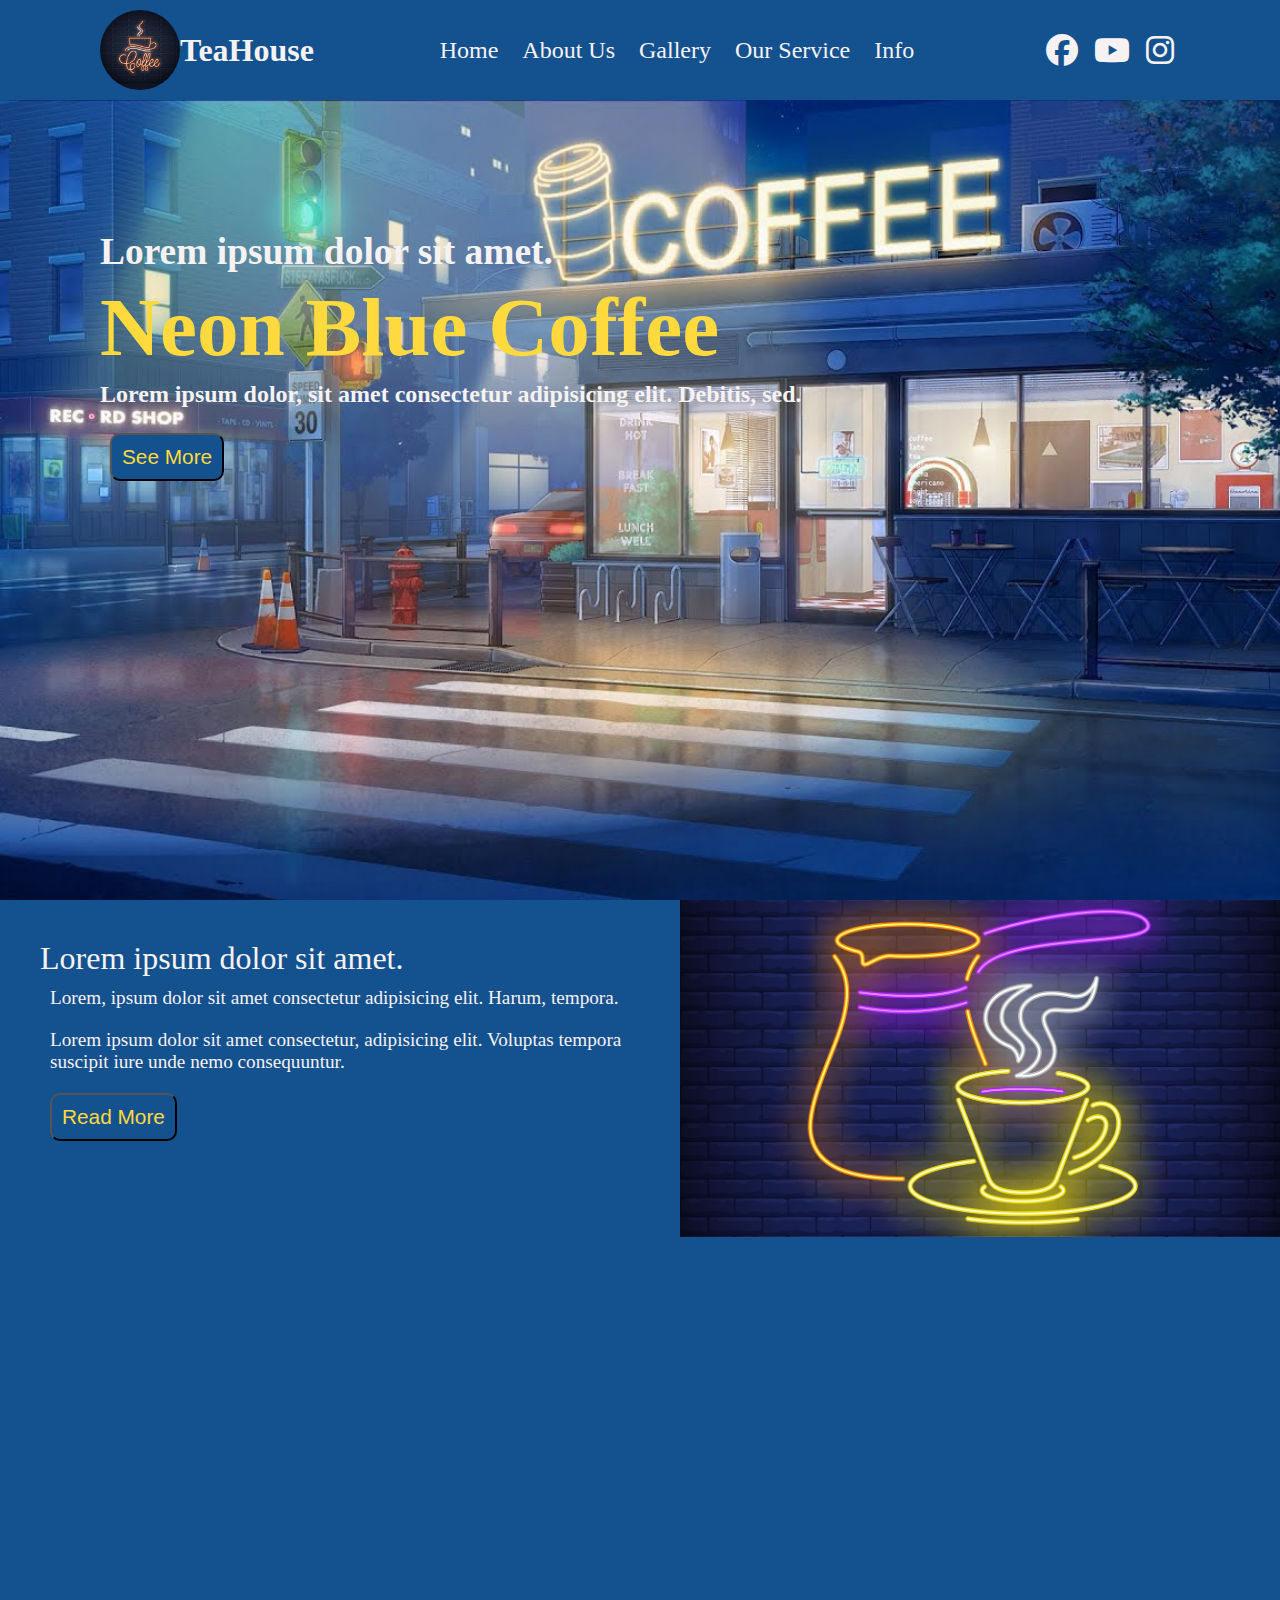
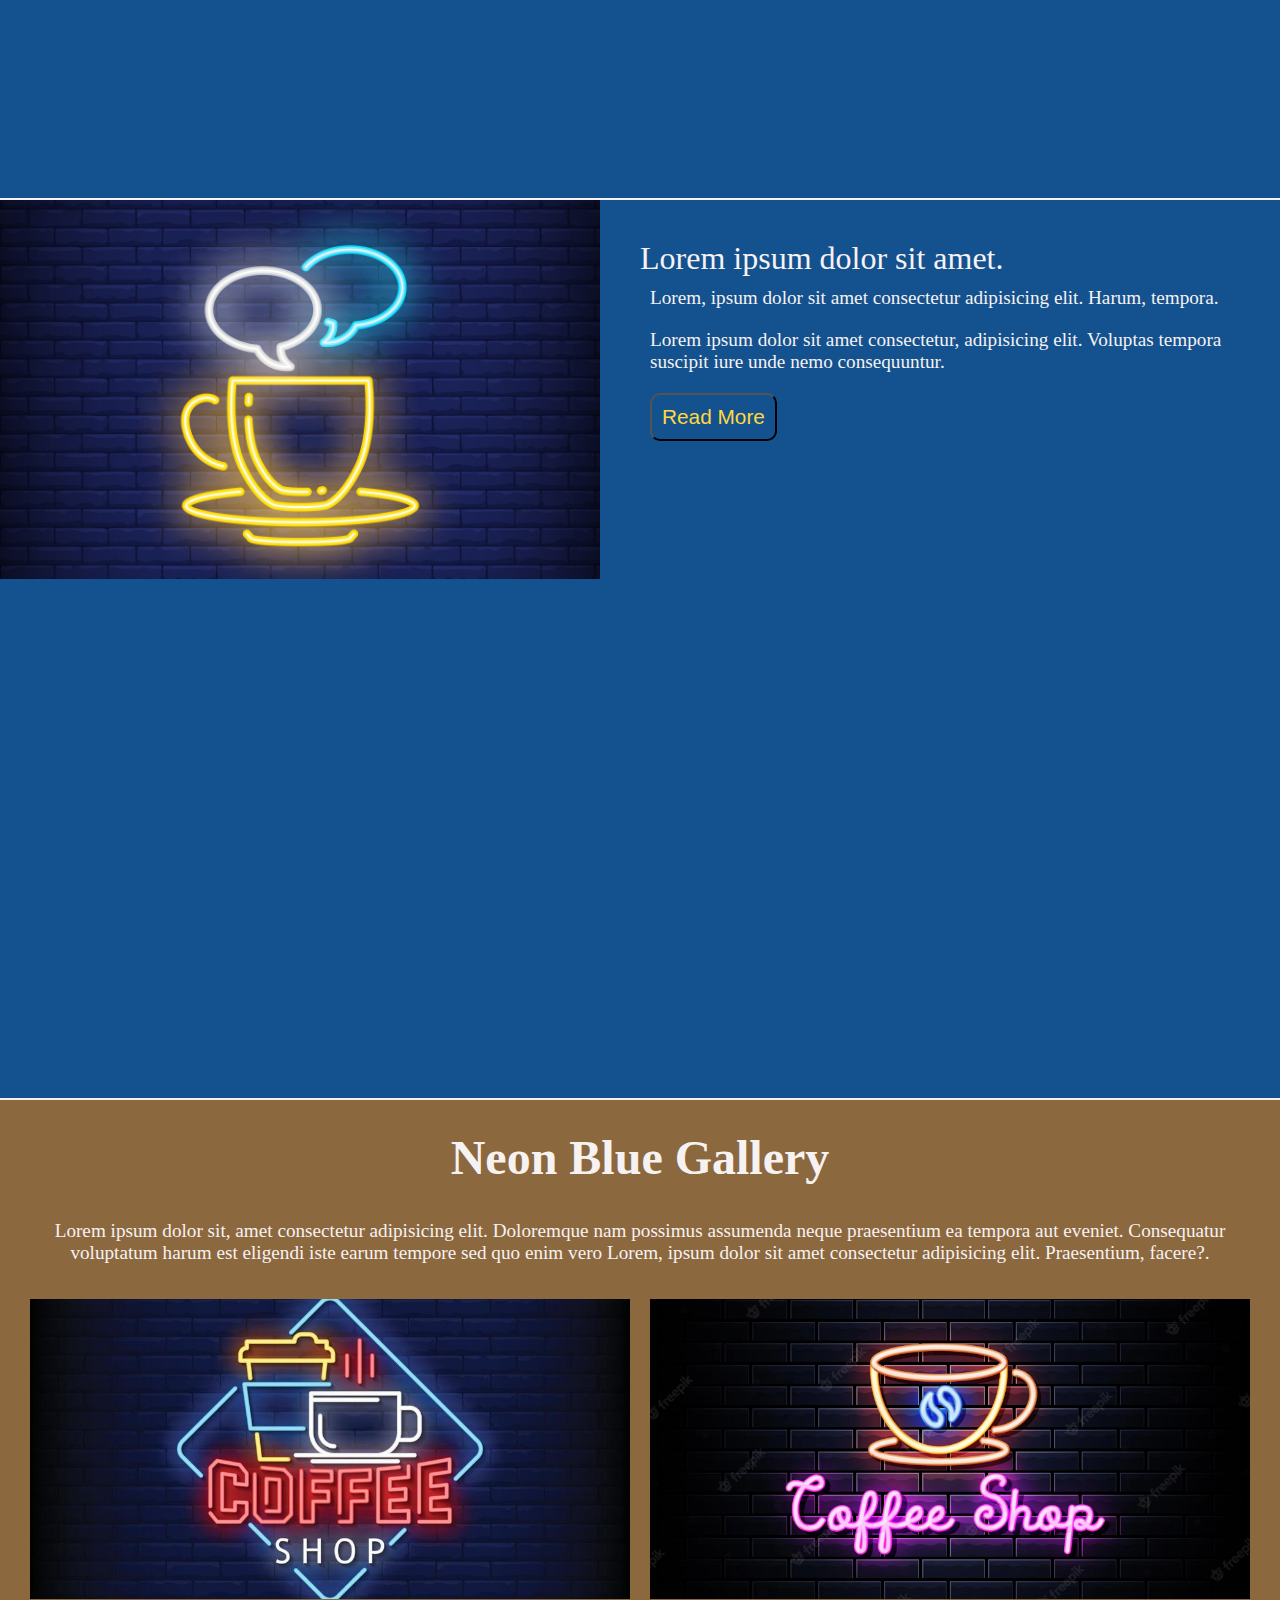
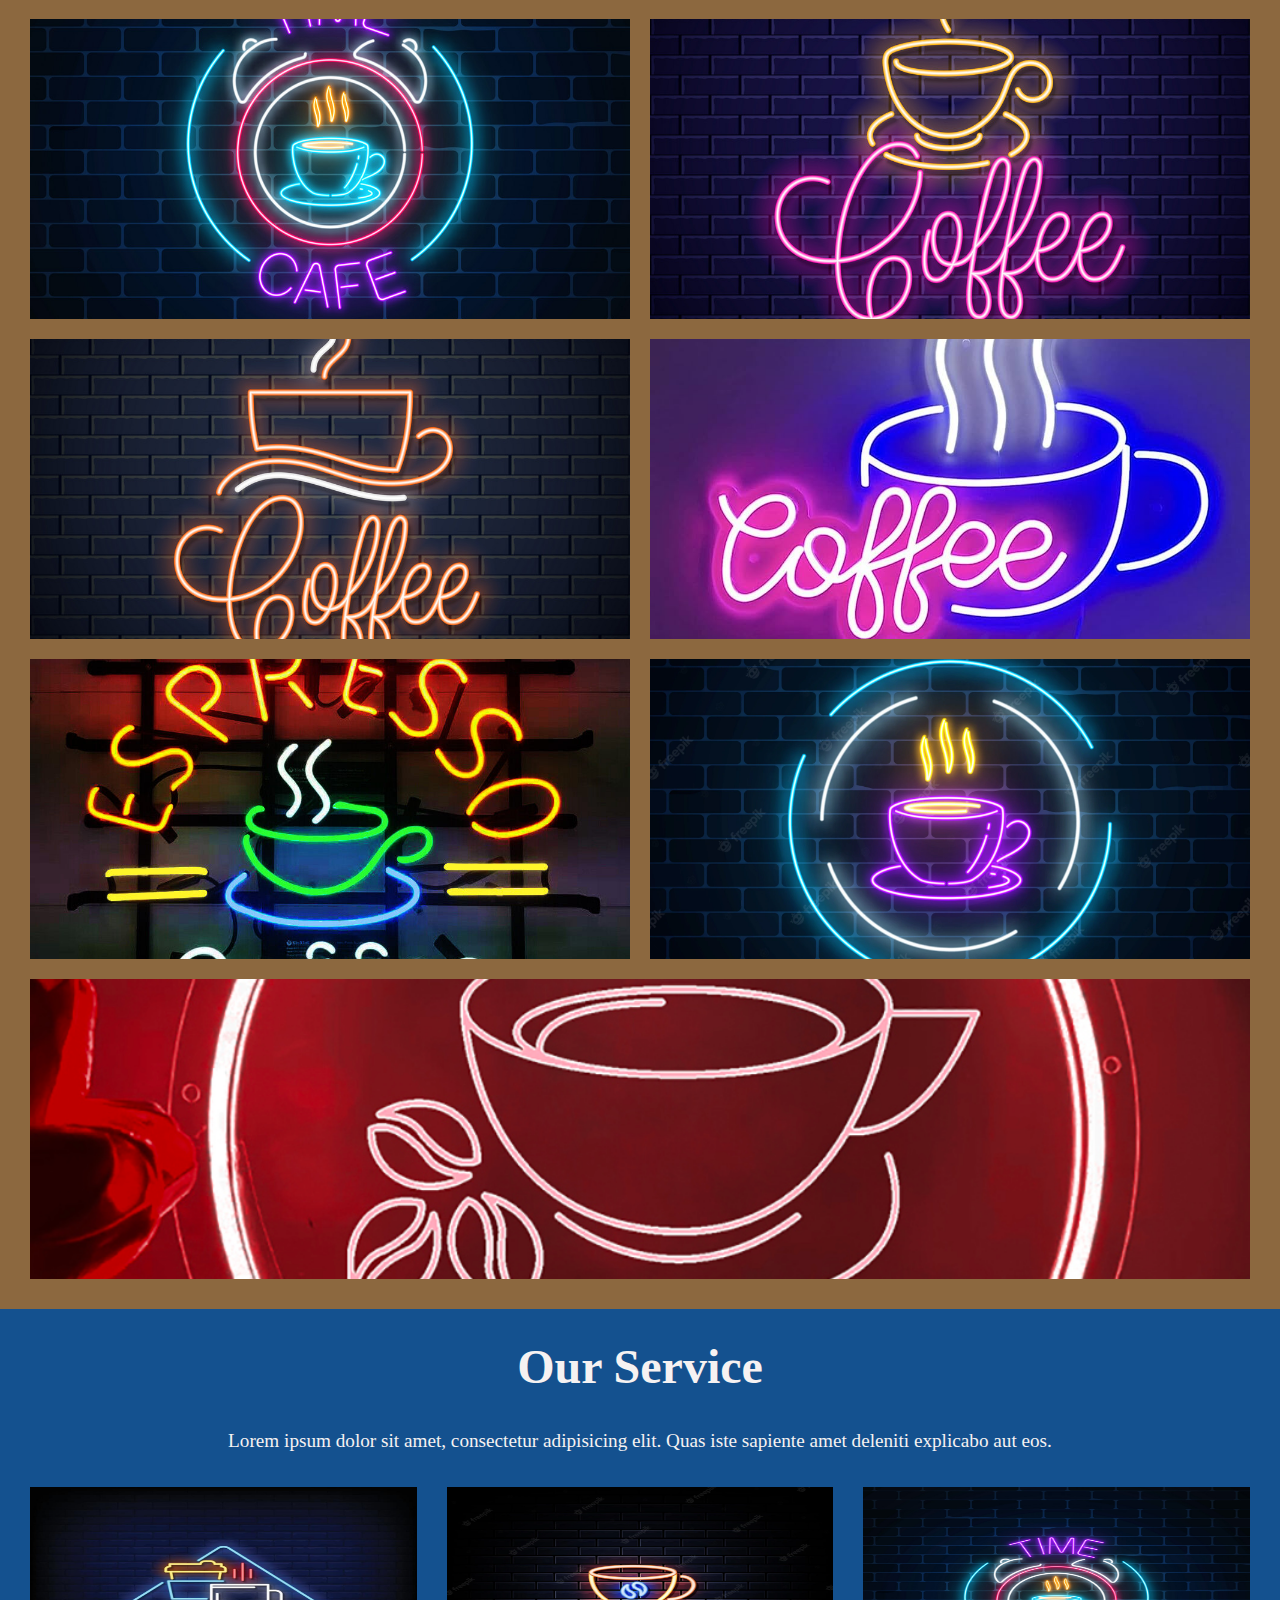
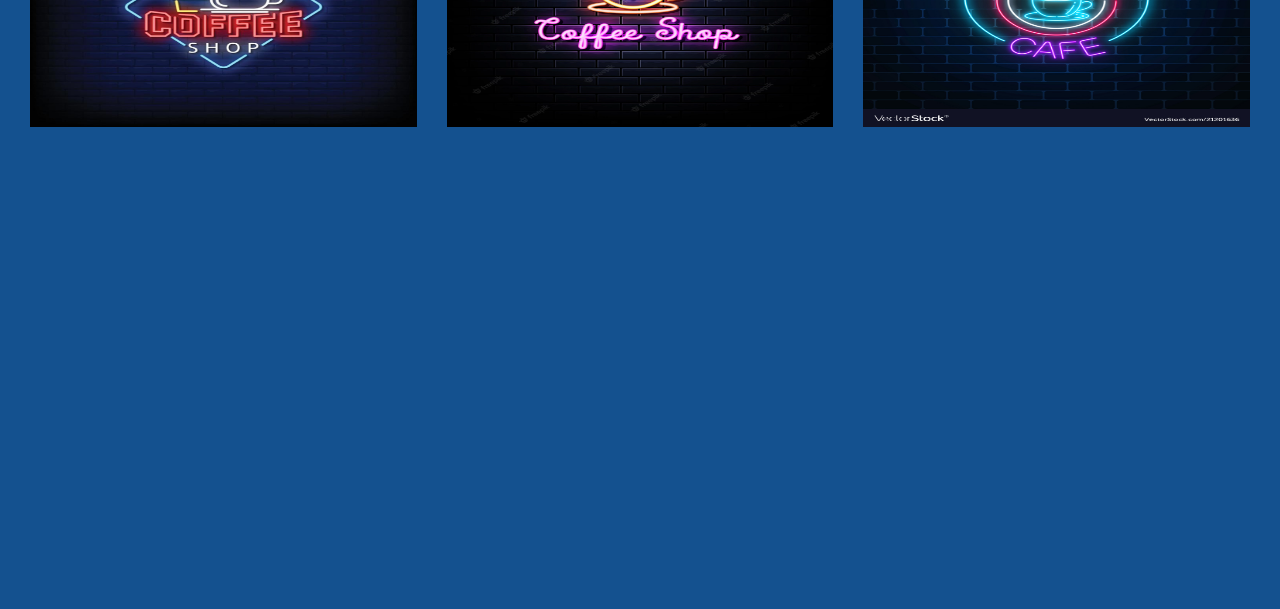
<file: index.html>
<!DOCTYPE html>
<html lang="en">

<head>
    <meta charset="UTF-8">
    <meta name="viewport" content="width=device-width, initial-scale=1.0">
    <title>Tea Shop</title>
    <link rel="stylesheet" href="https://cdnjs.cloudflare.com/ajax/libs/font-awesome/6.4.0/css/all.min.css">
    <link rel="stylesheet" href="coffeeshop.css">
    <!-- <script src="coffeeshop.js" defer></script> -->

</head>

<body>
    <!-- header start -->
    <a href="img"></a>
    <header>
        <!-- nav start -->
        <nav>
            <a href="" class="logo"><img src="./photo/gallery5.jpg" width="80px" alt="">
                <span>TeaHouse</span></a>
            <ul class="nav-links">
                <a href="">Home</a>
                <a href="#about">About Us</a>
                <a href="#gallery">Gallery</a>
                <a href="#service">Our Service</a>
                <a href="">Info</a>
            </ul>
            <i class="fa-solid fa-bars" id="bars"></i>
            <ul class="social-links">
                <a href="https://www.youtube.com/channel/UCP235oUhop0rvk7wuJTjx6A" target="_blank"><i
                        class="fa-brands fa-facebook"></i></a>
                <a href="https://en.wikipedia.org/wiki/Twitter" target="_blank"><i class="fa-brands fa-youtube"></i></a>
                <a href="https://en.wikipedia.org/wiki/Instagram" target="_blank"><i
                        class="fa-brands fa-instagram"></i></a>
            </ul>
        </nav>
        <!-- nav end -->
        <div class="banner">
            <div class="banner-box">
                <h3>Lorem ipsum dolor sit amet.</h3>
                <h2>Neon Blue Coffee</h2>
                <p>Lorem ipsum dolor, sit amet consectetur adipisicing elit. Debitis, sed.</p>
                <button class="btn">See More</button>
            </div>

        </div>

        <!-- header end -->
    </header>
    <main>
        <section class="about_us" id="about">
            <div class="about_us_left">
                <div>

                    <h1>Lorem ipsum dolor sit amet.</h1>
                    <p>Lorem, ipsum dolor sit amet consectetur adipisicing elit. Harum, tempora.</p>
                    <p>Lorem ipsum dolor sit amet consectetur, adipisicing elit. Voluptas tempora suscipit iure unde
                        nemo
                        consequuntur.</p>
                    <button class="btn">Read More</button>
                </div>
            </div>
            <div class="about_us_right">
                <img src="../photo/1398.jpg" width="600px" alt="">
            </div>
        </section>
        <section class="about_us">
            <div class="about_us_right">
                <img src="./photo/15405.jpg" width="600px" alt="">
            </div>

            <div class="about_us_left">
                <div>

                    <h1>Lorem ipsum dolor sit amet.</h1>
                    <p>Lorem, ipsum dolor sit amet consectetur adipisicing elit. Harum, tempora.</p>
                    <p>Lorem ipsum dolor sit amet consectetur, adipisicing elit. Voluptas tempora suscipit iure unde
                        nemo
                        consequuntur.</p>
                    <button class="btn">Read More</button>
                </div>
            </div>

        </section>
        <section id="gallery">
            <h2>Neon Blue Gallery</h2>
            <p>Lorem ipsum dolor sit, amet consectetur adipisicing elit. Doloremque nam possimus assumenda neque
                praesentium ea tempora aut eveniet. Consequatur voluptatum harum est eligendi iste earum tempore sed quo
                enim vero Lorem, ipsum dolor sit amet consectetur adipisicing elit. Praesentium, facere?.</p>
            <div class="gallery_photos">
                <img src="./photo/gallery7.jpg" width="300" alt="img-1">
                <img src="./photo/gallery8.webp" width="300" alt="img-2">
                <img src="./photo/gallery9.jpg" width="300" alt="img-3">
                <img src="./photo/gallery4.jpg" width="300" alt="img-4">
                <img src="./photo/gallery5.jpg" width="300" alt="img-5">
                <img src="./photo/gallery6.jpg" width="300" alt="img-6">
                <img src="./photo/gallery10.jpg" width="300" alt="img-7">
                <img src="./photo/gallery10.webp" width="300" alt="img-8">
                <img src="./photo/gallery11.jpg" width="300" alt="img-9">
            </div>
        </section>
        <section id="service">
            <h2>Our Service</h2>
            <p>Lorem ipsum dolor sit amet, consectetur adipisicing elit. Quas iste sapiente amet deleniti explicabo aut
                eos.</p>
            <div class="service-photos">

                <div class="service_photos_card">
                    <div class="service_photos_card_img">
                        <img src="./photo/gallery7.jpg" width="240" alt="">
                    </div>
                    <div class="service_photos_card_text">
                        <div class="service_photos_card_text_group">
                            <h3>Mocha</h3>
                            <p>Price - $20 </p>
                            <button>Order Now</button>
                        </div>

                    </div>
                </div>
                <div class="service_photos_card">
                    <div class="service_photos_card_img">
                        <img src="./photo/gallery8.webp" width="240" alt="">
                    </div>
                    <div class="service_photos_card_text">
                        <div class="service_photos_card_text_group">
                            <h3>Mocha</h3>
                            <p>Price - $20 </p>
                            <button>Order Now</button>
                        </div>

                    </div>
                </div>

                <div class="service_photos_card">
                    <div class="service_photos_card_img">
                        <img src="./photo/gallery9.jpg" width="240" alt="">
                    </div>
                    <div class="service_photos_card_text">
                        <div class="service_photos_card_text_group">
                            <h3>Mocha</h3>
                            <p>Price - $20 </p>
                            <button>Order Now</button>
                        </div>
                    </div>

                </div>
        </section>
    </main>
    <footer></footer>
    <script src="./coffeeshop.js"></script>

</body>

</html>
</file>
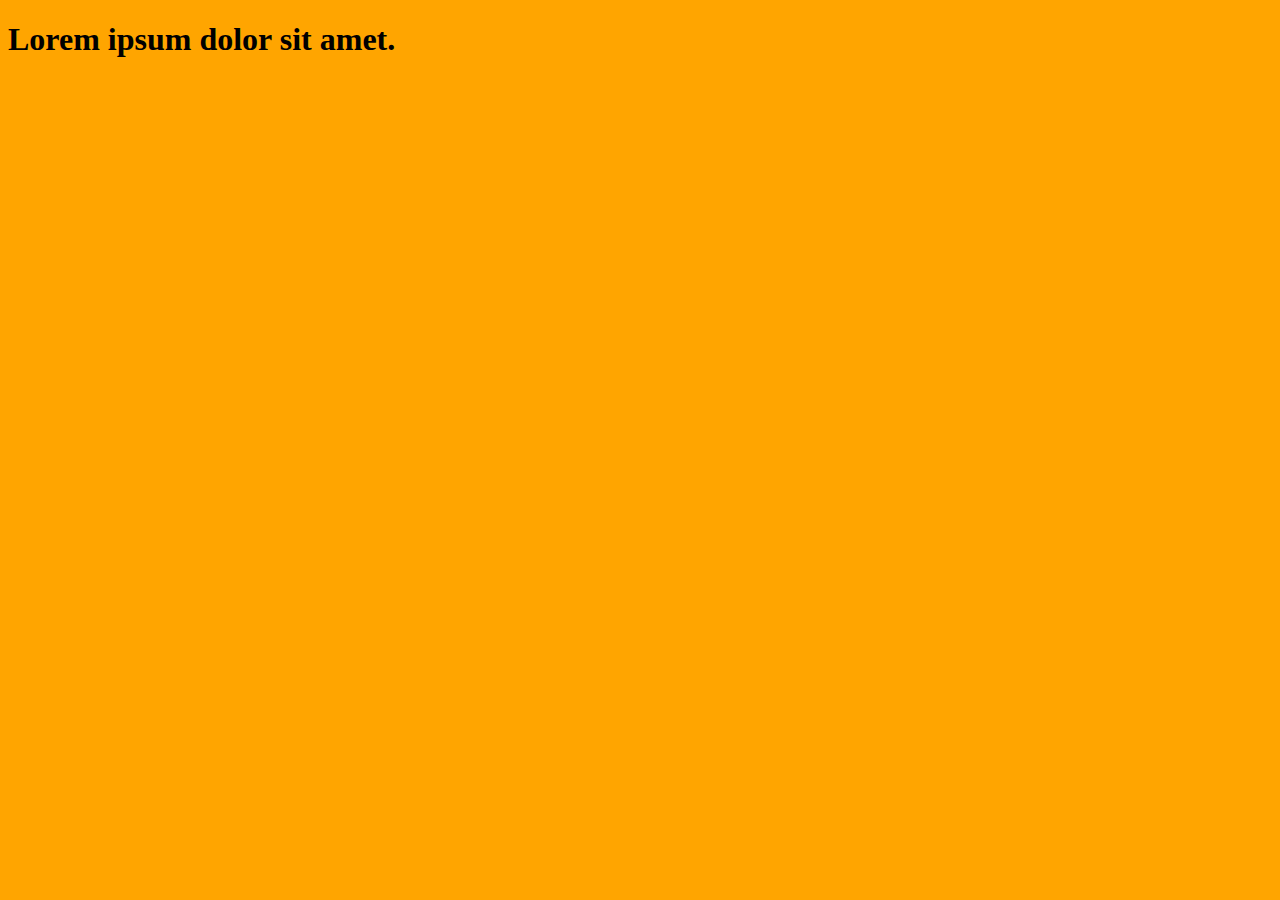
<file: responsive.html>
<!DOCTYPE html>
<html lang="en">

<head>
    <meta charset="UTF-8">
    <meta name="viewport" content="width=device-width, initial-scale=1.0">
    <title>Document</title>
    <link rel="stylesheet" href="responsive-mobile.css">
    <!-- <link rel="stylesheet" href="responsive-desktop.css"> -->
    <!-- <style>
        h1 {
            font-size: 5rem;
        }
    </style> -->
</head>

<body>
    <h1>Lorem ipsum dolor sit amet.</h1>
</body>

</html>
</file>
<file: coffeeshop.css>
* {
    padding: 0;
    margin: 0;
    text-decoration: none;
    box-sizing: border-box;
    list-style: none;
    color: var(--third-color);
    scroll-behavior: smooth;
    
}

div {
    width: 60%px;
    height: fit-content;
    font-size: 2rem;
}

:root {
    --main-color: #14518f;
    --second-color: rgb(140, 104, 63);
    --third-color: #f6f2f2;
    --fourth-color: #FFD93D;
}

/*nav section start*/
nav {
    width: 100%;
    height: 100px;
    /*background: var(--main-color);*/
    display: flex;
    align-items: center;
    justify-content: space-between;
    padding: 0 100px;
    background: var(--main-color);
    
}

.logo {
    display: flex;
    align-items: center;
}

.logo span {
    font-size: 2rem;
    font-weight: bold;
}

.social-links i {
    font-size: 2rem;
    margin: 0 6px;
}

.logo img {
    transition: .6s;
    width: 80px;
    height: 80px;
    border-radius: 50%;
}

.logo img:hover {
    transform: translateY(-20px);
}

.nav-links a {
    background: var(--main-color);
    padding: 5px 10px;
    font-size: 1.5rem;
    border-radius: 7px;
    transition: .4s;
}

.nav-links a:hover {
    background: var(--second-color);
    color: var(--third-color);
}

#bars {
    background: var(--second-color);
    font-size: 1.5rem;
    padding: 5px 7px;
    border-radius: 5px;
    cursor: pointer;
    display: none;
}

/*nav section end*/
/*banner section start*/
.banner {
    width: 100%;
    height: calc(100vh - 100px);
    background: url(./photo/wallpaper2.jpg);
    background-size: cover;
    background-position: top;
    background-position: 50% 20%;
    padding: 130px 0 0 100px;
}

/*banner section end*/
.banne-box {
    width: 50%;
    height: auto;

}

.banner-box h2 {
    color: var(--fourth-color);
    font-size: 5.2rem;
    font-weight: bolder;
    margin: 6px 0px;
}

.banner-box p {
    color: var(--third-color);
    font-size: 1.5rem;
    font-weight: bold;
    margin-bottom: 15px;
}

.btn {
    background: var(--main-color);
    color: var(--fourth-color);
    padding: 10px 10px;
    border-radius: 10px;
    font-size: 1.3rem;
    transition: .4s;
    margin: 10px;

}

.btn:hover {
    background: var(--third-color);
    color: var(--second-color);
    cursor: pointer;
}

.about_us {
    width: 100%;
    min-height: 100vh;
    background: var(--main-color);
    display: flex;
    flex-wrap: wrap;
    margin: 0;
    border-bottom: 2px solid #f6f2f2;

}

.about_us_left,
.about_us_right {
    flex: 1;
    display: flex;
    justify-content: center;
    align-items: center;

}

.about_us_left {
    padding: 40px;
}

.about_us_left h1 {
    font-size: 2.5rem;
    font: var(--fourth-color);

}

.about_us_left p {
    font-size: 1.2rem;
    text-align: left;
    padding: 10px;
}

/* about us section end */
/* gallery section start */
#gallery {
    width: 100%;
    min-height: 100vh;
    background: var(--second-color);
    padding: 30px;
}

#gallery h2 {
    text-align: center;
    font-size: 3rem;
    margin-bottom: 2.2rem;
}

#gallery p {
    text-align: center;
    font-size: 1.2rem;
    margin-bottom: 2.2rem;
}

.gallery_photos {
    display: flex;
    flex-wrap: wrap;
    gap: 20px;
}

.gallery_photos img {
    flex: 2 2 25rem;
    height: 300px;
    object-fit: cover;
    object-position: 50% 50%;

}

/* gallert section end */
/* service sections tart */
#service {
    /* display: flex; */
    width: 100%;
    min-height: 100vh;
    background: var(--main-color);
    padding: 30px;
}

#service h2 {
    text-align: center;
    font-size: 3rem;
    margin-bottom: 2.2rem;
}

#service p {
    text-align: center;
    font-size: 1.2rem;
    margin-bottom: 2.2rem;
}
.service-photos{
    display: flex;
    flex-direction: row;
    gap: 30px;
}
.service_photos_card {
    flex: 2 2 25rem;
    /* flex-wrap: wrap; */
    height: 240px;
    box-shadow: inset 0 0 3px 3px var(--third-color);
    position: relative;
    overflow: hidden;
}

.service_photos_card_img,.service_photos_card_text {
    position: absolute;
    width: 100%;
    height: 100%;
}
.service_photos_card_img img{
    width: 100%;
    height: 100%;
}
.service_photos_card_text {
    background-color: #2c5f9392;
    transition: .5s;
    transform: translatey(-100%);
    transform-origin: top;

}
.service_photos_card:hover .service_photos_card_text {
    transform:translatey(0%)
}
.service_photos_card_text_group {
    display: flex;
    flex-direction: column;
    justify-content: center;
    align-items: center;
    padding-top: 50px;
}
/* service section end */

/**********************************************************************************************************************************************************************************************************************************************************************************/
@media (max-width:600px) {
    body {
        overflow-x: hidden;
    }

    nav {
        padding: 0 20px;
    }

    .logo span {
        font-size: 1.2rem;
    }

    #bars {
        display: block;
    }

    .social-links {
        display: none;
    }

    .nav-links {
        position: absolute;
        top: 100px;
        right: 0;
        left: 0;
        background: #526D82;
        padding: 25px 100px;
        /* display: none; */
        transition: .5s;
        transform: translate(100%);

    }

    .show {
        /* display: block; */
        transform: translate(0%);
    }

    .nav-links a {
        display: block;
        margin-bottom: 20px;
        text-align: center;

    }

    /*banner section*/

    .banner {
        padding: 0;
        display: flex;
        justify-content: center;
        align-items: center;
    }

    .banner-box {
        width: 100%;
        text-align: center;
    }

    .banner-box h2 {
        font-size: 3.5rem;
    }

    .banner-box h3 {
        font-size: 1.8rem;
    }


}
</file>
<file: responsive-mobile.css>
@media (min-width:576px) {
    body {
        background: red;
    }
}
@media(min-width:768px){
    body {
        background: blueviolet;
    }
}
@media(min-width:1000px){
    body {
        background:orange;
    }
}
</file>
<file: responsive-desktop.css>
/* desktop first approve */

@media (max-width:1000px) {
    body{
        background: pink;
    }
    h1 {
        font-size: 3rem;
    }
}
@media (max-width:768px) {
    body {
        background: red;
    }
    h1 {
        font-size: 2rem;
    }
}
@media(max-width:568px) {
    body {
        background: blue;
    }
    h1 {
        font-size: 1rem;
    }
}
</file>
